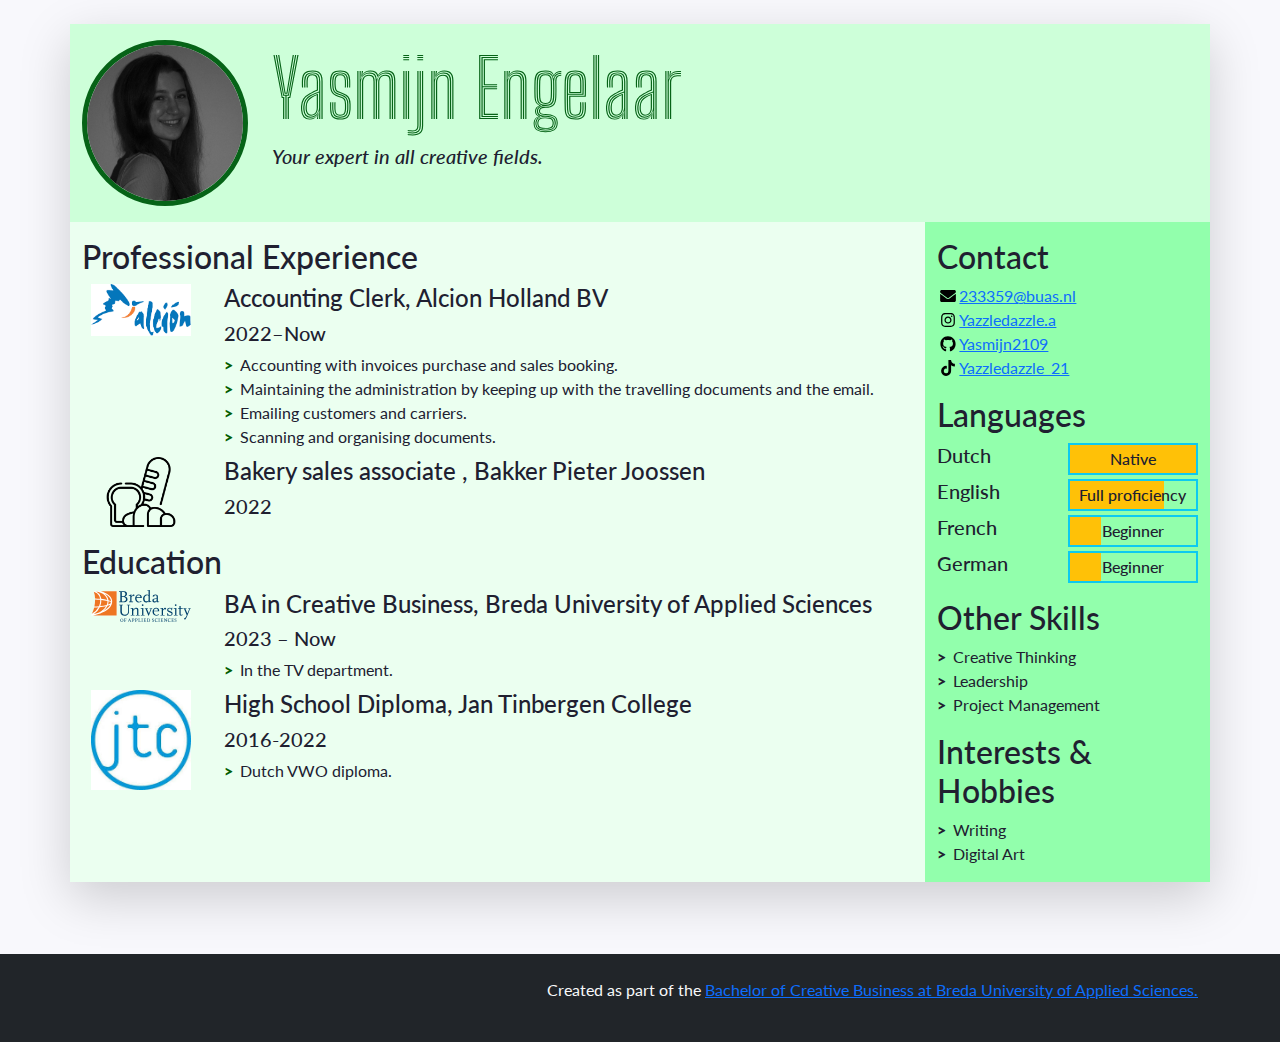
<file: index.html>
<!doctype html>
<html class="h-100" lang="en">
  
  <!-- An HTML document always starts with a "head", i.e. information about the page that isn't directly visible --><head>
    <meta charset="utf-8">
    <meta name="viewport" content="width=device-width, initial-scale=1, shrink-to-fit=no">

    <!-- Links to the CSS styles from Bootstrap. -->
    <!-- -->
    <link href="https://cdn.jsdelivr.net/npm/bootstrap@5.3.3/dist/css/bootstrap.min.css" rel="stylesheet" integrity="sha384-QWTKZyjpPEjISv5WaRU9OFeRpok6YctnYmDr5pNlyT2bRjXh0JMhjY6hW+ALEwIH" crossorigin="anonymous">
    <!-- -->

    <!-- Links to our additional CSS styles -->
    <link rel="stylesheet" href="css/styles.css">
	  
	  <link rel="preconnect" href="https://fonts.googleapis.com">
<link rel="preconnect" href="https://fonts.gstatic.com" crossorigin>
<link href="https://fonts.googleapis.com/css2?family=Big+Shoulders+Inline:opsz@10..72&display=swap" rel="stylesheet">

    <title>Yasmijn Engelaar's Resumé</title>
  </head>
  <!-- End of the head -->

  <!-- Start of the body, which contains everything visible on the page -->
  <body class="d-flex flex-column h-100 justify-content-between">

    <!--
      We use a Bootstrap container to align contents.
      The "container" class can be replaced by "container-fluid" to make a full width page.
      The "my-sm-4" class adds a margin (m) vertical (y) at sizes small (-sm-) and above, of 4 x 6 pixels
      The "resume-container" class doesn't come from Bootstrap, you can use it for your own styles
    -->
    <div class="container shadow-lg my-sm-4 resume-container">

      <!--
        <header> is a semantic element: it works exactly like <div>, but it gives information about the role of the code below.
        The "row" class is used for the Bootstrap grid.
      -->
      <header class="row resume-header justify-content-center" >
        <!--
          A container to wrap around the portrait and align it. We use Bootstrap grid columns.
          This constrains the portrait to columns of decreasing sizes
        -->
        <div class="portrait-container col-5 col-sm-4 col-md-3 col-lg-2">
          <!--
            "w-100" makes sure the image takes the full width of the column it's in
            "rounded-circle" cuts a circle around the image
          -->
          <img class="w-100 rounded-circle my-3" src="images/yasmijn.jpeg" alt="portrait of yasmijn engelaar" width="160">
        </div>
        <!--
          A container to wrap around your name and tagline. Full-width at small size, then columns of increasing size.
        -->
        <div class="col-12 col-sm-8 col-md-9 col-lg-10 my-3 header-content">
          <h1 class="big-shoulders-inline-">Yasmijn Engelaar</h1>
          <h5 class="fst-italic tagline">Your expert in all creative fields.</h5>
        </div>
      </header>

      <!--
        Another row in the Bootstrap grid, for the rest of the résumé.
        Biography and other details will be on top of each other at sizes XS and S, then next to each other.
        Use the "flex-row-reverse" class here to swap the columns around.
      -->
      <div class="row resume-bottom">

        <!--
          <main> is another semantic element. It will contain biographical info (professional experience and education).
        -->
        <main class="col-md-7 col-lg-8 col-xl-9 resume-main">

          <!--
            <section> is yet another semantic element. The first one is for professional experience.
          -->
          <section class="my-3 biography-section">
            <h2>Professional Experience</h2>
            <!--
              Each list item (li) in the unordered list (ul) below will be one job.
              "list-unstyled" is a class that hides the bullet points of a list.
            -->
            <ul class="biography-list list-unstyled">

              <!-- Top item (generally the latest or most relevant) in professional experience -->
              <li class="biography-item row mb-2">
                <!-- We're using a grid inside a grid so we can align logos and text -->
                <div class="logo-container col-3 col-sm-2 col-md-3 col-lg-2">
                  <img class="biography-logo mw-100 d-block mx-auto" src="images/employers/alcion.png" alt="Company logo" width="80">
                </div>
                <div class="biography-contents col-9 col-sm-10 col-md-9 col-lg-10">
                  <h4>Accounting Clerk, Alcion Holland BV</h4>
                  <h5>2022&ndash;Now</h5>
                  <!-- Use the list below to talk about your achievements -->
                  <ul class="biography-details list-unstyled">
                    <li>Accounting with invoices purchase and sales booking.</li>
                    <li>Maintaining the administration by keeping up with the travelling documents and the email.</li>
                    <li>Emailing customers and carriers.</li>
					<li>Scanning and organising documents.</li>
                  </ul>
                </div>
              </li>

              <!-- 2nd item in professional experience -->
              <li class="biography-item row mb-2">
                <div class="logo-container col-3 col-sm-2 col-md-3 col-lg-2">
                <!-- We're using a grid inside a grid so we can align logos and text -->
                  <img class="biography-logo2 mw-100 d-block mx-auto" src="images/employers/bakery.png" alt="Company logo" width="80">
                </div>
                <div class="biography-contents col-9 col-sm-10 col-md-9 col-lg-10">
                  <h4>Bakery sales associate , Bakker Pieter Joossen </h4>
                  <h5>2022</h5>
                  <!-- This entry doesn't have a list of achievements, but you can copy-paste the one from above -->
                </div>
              </li>

            </ul>
          </section>

          <!-- We're done with jobs, let's move on to schools -->

          <section class="my-3 biography-section">
            <h2>Education</h2>
            <ul class="biography-list list-unstyled">

              <!-- Top item in education. And by "top", I mean a Bachelor in Creative Business at BUas. -->
              <li class="biography-item row mb-2">
                <div class="logo-container col-3 col-sm-2 col-md-3 col-lg-2">
                  <img class="biography-logo mw-100 d-block mx-auto" src="images/schools/logo-buas.svg" alt="School logo" width="120">
                </div>
                <div class="biography-contents col-9 col-sm-10 col-md-9 col-lg-10">
                  <h4>BA in Creative Business, Breda University of Applied Sciences</h4>
                  <h5>2023&nbsp;&ndash;&nbsp;Now</h5>
                  <!-- Use the list below to talk about minors, exchanges, extra-curricular activities. -->
                  <ul class="biography-details list-unstyled">
                    <li>In the TV department.</li>
                  </ul>
                </div>
              </li>

              <!-- 2nd item in education -->
              <li class="biography-item row mb-2">
                <div class="logo-container col-3 col-sm-2 col-md-3 col-lg-2">
                  <img class="biography-logo mw-100 d-block mx-auto" src="images/schools/jtc.jpeg" alt="School logo" width="80">
                </div>
                <div class="biography-contents col-9 col-sm-10 col-md-9 col-lg-10">
                  <h4>High School Diploma, Jan Tinbergen College</h4>
                  <h5>2016-2022</h5>
                  <ul class="biography-details list-unstyled">
                    <li>Dutch VWO diploma.</li>
                  </ul>
                </div>
              </li>
            </ul>
          </section>

          <!-- This is the end of the "Education" section -->

        </main>

        <!--
          We're done with the first column.
          We now move on to the column with contact details, languages and other skills
          <aside> is also a semantic element.
        -->
        <aside class="col-md-5 col-lg-4 col-xl-3 resume-aside">

          <!-- The first block will be contact details -->
          <section class="my-3 aside-section">
            <h2>Contact</h2>
            <!--
              A list of all your contact details.
              There are more icons in the images/icons folder, have a look if you want to add your LinkedIn or TikTok profile.
              Be careful and only put channels through which you really want to be contacted.
              If your phone number is your personal one, you may want to remove it!
            -->
            <ul class="contact-list list-unstyled">
              <li class="contact-item">
                <a class="d-flex align-items-center" href="mailto:233359@buas.nl" target="_blank">
                  <img class="contact-icon" src="images/icons/envelope.svg" alt="Email">
                  233359@buas.nl
                </a>
              </li>
              <li class="contact-item">
                <a class="d-flex align-items-center" href="https://instagram.com/" target="_blank">
                  <img class="contact-icon" src="images/icons/instagram.svg" alt="Facebook">
                  Yazzledazzle.a
                </a>
              </li>
              <li class="contact-item">
                <a class="d-flex align-items-center" href="https://github.com/" target="_blank">
                  <img class="contact-icon" src="images/icons/github.svg" alt="GitHub">
                  Yasmijn2109
                </a>
              </li>
              <li class="contact-item">
                <a class="d-flex align-items-center" href="https://www.tiktok.com/" target="_blank">
                  <img class="contact-icon" src="images/icons/tiktok.svg" alt="TikTok">
                  Yazzledazzle_21
                </a>
              </li>
            </ul>
          </section>

          <!-- End of contact details, moving on to languages -->

          <section class="my-3 aside-section">
            <h2>Languages</h2>
            <!-- Each item in the list is a language. Modify, add or remove depending on what you speak -->
            <ul class="language-list list-unstyled">
              <li class="language-item d-flex mb-1">
                <h5 class="language-name w-50">Dutch</h5>
                <div class="language-level w-50 border border-info border-2 position-relative">
                  <!-- The div below is a progress bar. Choose between w-25, w-50, w-75 and w-100 to show your level of fluency -->
                  <div class="language-progress position-absolute bg-warning h-100 w-100"></div>
                  <h6 class="position-absolute w-100 text-center top-0 py-1">Native</h6>
                </div>
              </li>
              <li class="language-item d-flex mb-1">
                <h5 class="language-name w-50">English</h5>
                <div class="language-level w-50 border border-info border-2 position-relative">
                  <!-- The div below is a progress bar. Choose between w-25, w-50, w-75 and w-100 to show your level of fluency -->
                  <div class="language-progress position-absolute bg-warning h-100 w-75"></div>
                  <h6 class="position-absolute w-100 text-center top-0 py-1">Full proficiency</h6>
                </div>
              </li>
              <li class="language-item d-flex mb-1">
                <h5 class="language-name w-50">French</h5>
                <div class="language-level w-50 border border-info border-2 position-relative">
                  <!-- The div below is a progress bar. Choose between w-25, w-50, w-75 and w-100 to show your level of fluency -->
                 <div class="language-progress position-absolute bg-warning h-100 w-25"></div>
                  <h6 class="position-absolute w-100 text-center top-0 py-1">Beginner</h6>
                </div>
              </li>
              <li class="language-item d-flex mb-1">
                <h5 class="language-name w-50">German</h5>
                <div class="language-level w-50 border border-info border-2 position-relative">
                  <!-- The div below is a progress bar. Choose between w-25, w-50, w-75 and w-100 to show your level of fluency -->
                  <div class="language-progress position-absolute bg-warning h-100 w-25"></div>
                  <h6 class="position-absolute w-100 text-center top-0 py-1">Beginner</h6>
                </div>
              </li>
            </ul>
          </section>

          <!-- End of contact details, moving on to other skills -->

          <section class="my-3 aside-section">
            <h2>Other Skills</h2>
            <ul class="skill-list list-unstyled">
              <li class="skill-item">Creative Thinking</li>
              <li class="skill-item">Leadership</li>
              <li class="skill-item">Project Management</li>
            </ul>
          </section>

          <!-- End of other skills, moving on to interest and hobbies -->

          <section class="my-3 aside-section">
            <h2>Interests &amp; Hobbies</h2>
            <ul class="skill-list list-unstyled">
              <li class="skill-item">Writing</li>
              <li class="skill-item">Digital Art</li>
            </ul>
          </section>

        </aside>
      </div>
    </div>

    <!-- And now, a footer! -->
    <footer class="bg-dark mt-sm-5 py-4 text-light">
      <p class="container text-end">
        Created as part of the <a href="https://www.buas.nl/en/programmes/creative-business" target="_blank">Bachelor of Creative Business at Breda University of Applied Sciences.</a>
      </p>
    </footer>

  </body>
</html>
</file>
<file: css/styles.css>
/* Use this file to use your own styles*/

/* Import declaration to use Google Fonts - check https://fonts.google.com/ for details */
@import url('https://fonts.googleapis.com/css2?family=Lato:ital,wght@0,400;0,700;1,400;1,700&display=swap');

/* Styles for the body */

body {
	font-family: Lato, "Open Sans", Roboto, "Segoe UI", "Helvetica Neue", Helvetica, Arial, sans-serif;
	color: #202030;
	background-color: #f8f8fc;
}

/* Styles for custom classes in the document. (There are more, try to find them out!) */

.resume-header {
    background-color: #CDFFD9;
}

.resume-main {
	background-color: #EBFFF0;
}

.resume-aside {
	background-color: #92FFAC;
}

/* Styles for lists in the document */

.biography-details li::before, .skill-list li::before {
	content: ">";
	font-weight: 800;
	display: inline-block;
	width: 1em;
	margin-left: -1em;
}

.biography-details li::before {
	color: #045E02;
}

.biography-details li, .skill-list li {
	padding-left: 1em;
}

/* Styles for contact icons */

.contact-icon {
	height: 1em;
	flex-basis: 1.4em;
}


.big-shoulders-inline- {
    font-family: "Big Shoulders Inline", sans-serif;
    font-optical-sizing: auto;
    font-weight: 400;
    font-style: normal;
    color: #066317;
    width: 704px;
    font-size: 80px;
}

.biography-logo {
    width: 100px;	
}

.biography-logo2 {
    width: 70px;	
}


.rounded-circle {
    border: 5px solid #066317;
}
</file>
